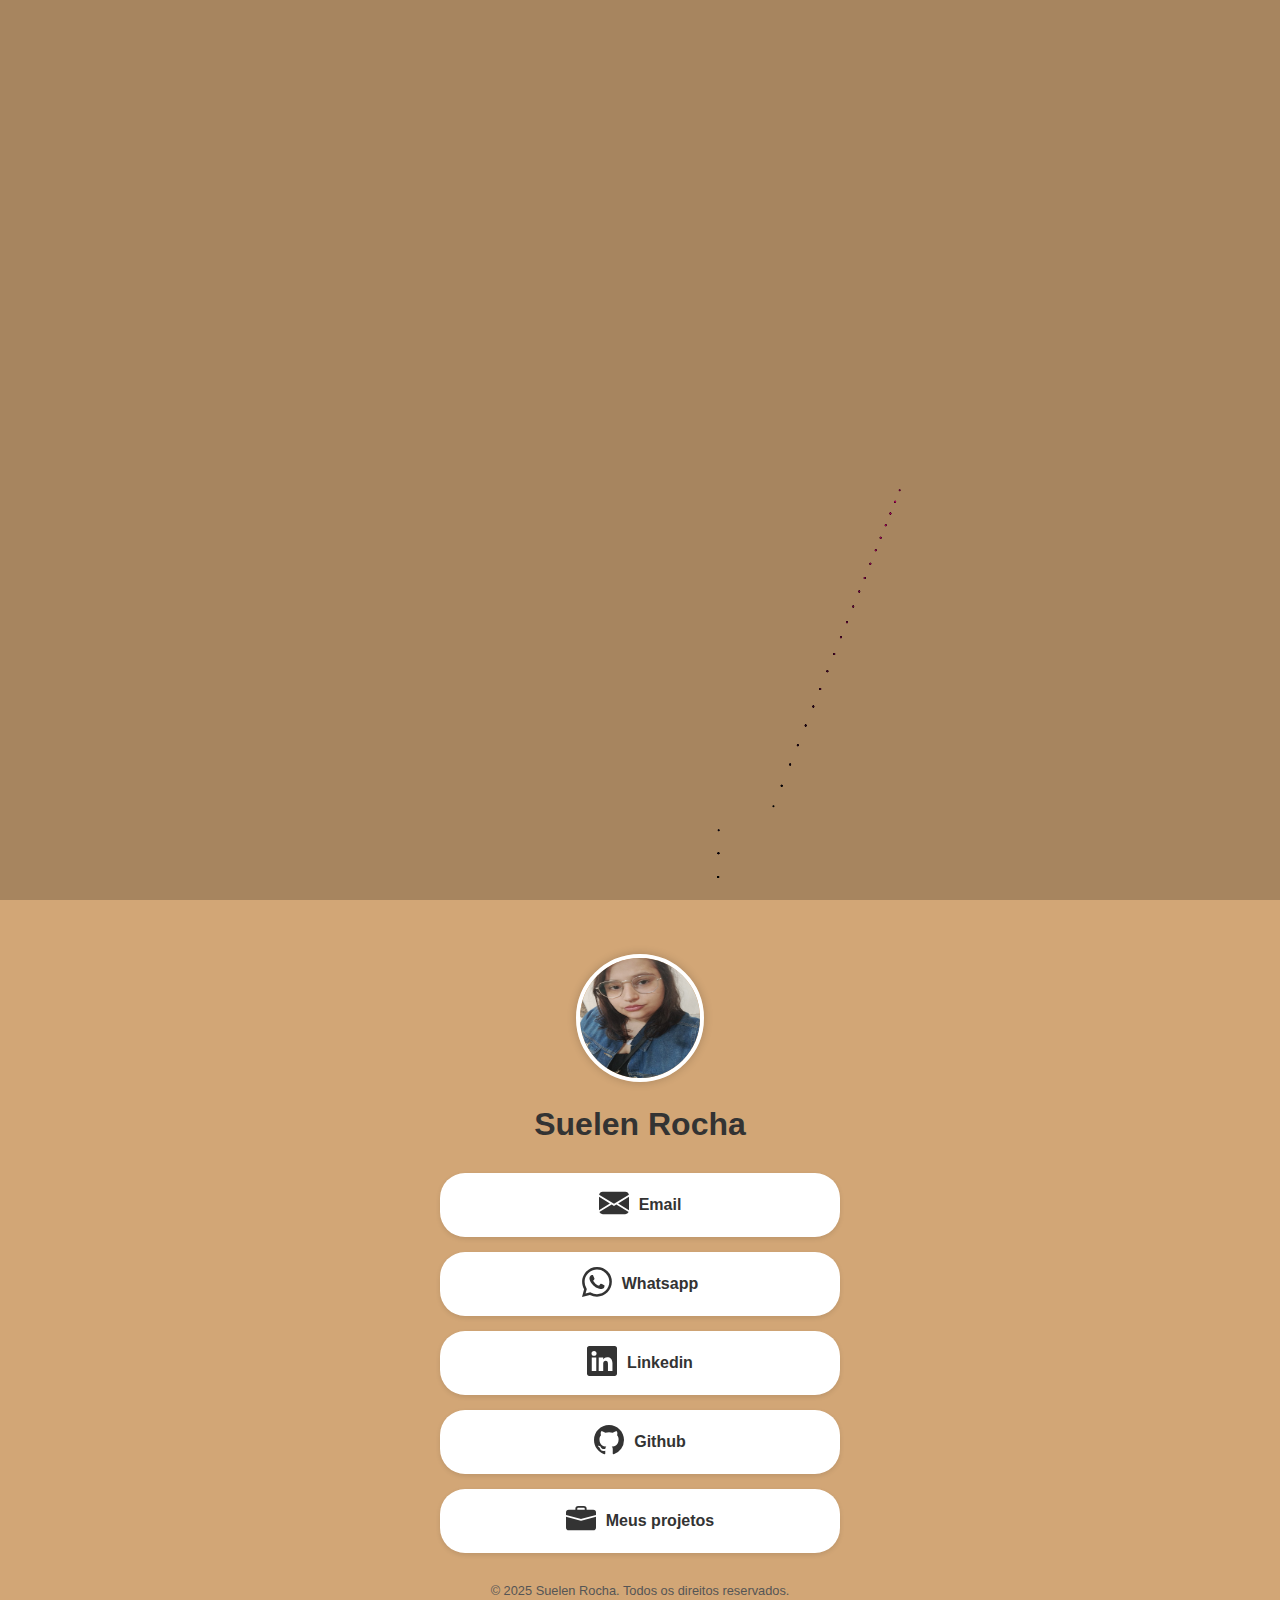
<file: index.html>
<!DOCTYPE html>
<html lang="pt-BR">

<head>
    <meta charset="UTF-8">
    <meta name="viewport" content="width=device-width, initial-scale=1.0">
    <meta name="description" content="Página pessoal de Suelen Rocha - Desenvolvedora">
    <title>Suelen Rocha</title>
    <link rel="stylesheet" href="styles.css">
    <!-- <link rel="stylesheet" href="https://cdn.jsdelivr.net/npm/bootstrap-icons@1.11.1/font/bootstrap-icons.css"> -->
</head>

<body>
    <canvas id="birthday"></canvas>

    <div class="container">
        <img src="src/foto.png" alt="Foto de Suelen Rocha" class="profile-img">
        <h1>Suelen Rocha</h1>

        <div class="links">
            <a href="mailto:suelen.ssrr@gmail.com" class="link-item">
                <span>
                    <svg xmlns="http://www.w3.org/2000/svg" width="30" height="30" fill="currentColor"class="bi bi-envelope-fill" viewBox="0 0 16 16"><path d="M.05 3.555A2 2 0 0 1 2 2h12a2 2 0 0 1 1.95 1.555L8 8.414zM0 4.697v7.104l5.803-3.558zM6.761 8.83l-6.57 4.027A2 2 0 0 0 2 14h12a2 2 0 0 0 1.808-1.144l-6.57-4.027L8 9.586zm3.436-.586L16 11.801V4.697z" /></svg>
                </span> Email
            </a>
            <a href="https://wa.me/8299-4449" class="link-item">
                <span>
                    <svg xmlns="http://www.w3.org/2000/svg" width="30" height="30" fill="currentColor" class="bi bi-whatsapp" viewBox="0 0 16 16"><path d="M13.601 2.326A7.85 7.85 0 0 0 7.994 0C3.627 0 .068 3.558.064 7.926c0 1.399.366 2.76 1.057 3.965L0 16l4.204-1.102a7.9 7.9 0 0 0 3.79.965h.004c4.368 0 7.926-3.558 7.93-7.93A7.9 7.9 0 0 0 13.6 2.326zM7.994 14.521a6.6 6.6 0 0 1-3.356-.92l-.24-.144-2.494.654.666-2.433-.156-.251a6.56 6.56 0 0 1-1.007-3.505c0-3.626 2.957-6.584 6.591-6.584a6.56 6.56 0 0 1 4.66 1.931 6.56 6.56 0 0 1 1.928 4.66c-.004 3.639-2.961 6.592-6.592 6.592m3.615-4.934c-.197-.099-1.17-.578-1.353-.646-.182-.065-.315-.099-.445.099-.133.197-.513.646-.627.775-.114.133-.232.148-.43.05-.197-.1-.836-.308-1.592-.985-.59-.525-.985-1.175-1.103-1.372-.114-.198-.011-.304.088-.403.087-.088.197-.232.296-.346.1-.114.133-.198.198-.33.065-.134.034-.248-.015-.347-.05-.099-.445-1.076-.612-1.47-.16-.389-.323-.335-.445-.34-.114-.007-.247-.007-.38-.007a.73.73 0 0 0-.529.247c-.182.198-.691.677-.691 1.654s.71 1.916.81 2.049c.098.133 1.394 2.132 3.383 2.992.47.205.84.326 1.129.418.475.152.904.129 1.246.08.38-.058 1.171-.48 1.338-.943.164-.464.164-.86.114-.943-.049-.084-.182-.133-.38-.232" /></svg>
                </span> Whatsapp
            </a>
            <a href="https://www.linkedin.com/in/suelen-rocha-485857161/" class="link-item">
                <span> 
                    <svg xmlns="http://www.w3.org/2000/svg" width="30" height="30" fill="currentColor"class="bi bi-linkedin" viewBox="0 0 16 16"><path d="M0 1.146C0 .513.526 0 1.175 0h13.65C15.474 0 16 .513 16 1.146v13.708c0 .633-.526 1.146-1.175 1.146H1.175C.526 16 0 15.487 0 14.854zm4.943 12.248V6.169H2.542v7.225zm-1.2-8.212c.837 0 1.358-.554 1.358-1.248-.015-.709-.52-1.248-1.342-1.248S2.4 3.226 2.4 3.934c0 .694.521 1.248 1.327 1.248zm4.908 8.212V9.359c0-.216.016-.432.08-.586.173-.431.568-.878 1.232-.878.869 0 1.216.662 1.216 1.634v3.865h2.401V9.25c0-2.22-1.184-3.252-2.764-3.252-1.274 0-1.845.7-2.165 1.193v.025h-.016l.016-.025V6.169h-2.4c.03.678 0 7.225 0 7.225z" /></svg>
                </span> Linkedin
            </a>

            <a href="https://github.com/suelensrr" class="link-item">
                <span>
                    <svg xmlns="http://www.w3.org/2000/svg" width="30" height="30" fill="currentColor" class="bi bi-github" viewBox="0 0 16 16"> <path d="M8 0C3.58 0 0 3.58 0 8c0 3.54 2.29 6.53 5.47 7.59.4.07.55-.17.55-.38 0-.19-.01-.82-.01-1.49-2.01.37-2.53-.49-2.69-.94-.09-.23-.48-.94-.82-1.13-.28-.15-.68-.52-.01-.53.63-.01 1.08.58 1.23.82.72 1.21 1.87.87 2.33.66.07-.52.28-.87.51-1.07-1.78-.2-3.64-.89-3.64-3.95 0-.87.31-1.59.82-2.15-.08-.2-.36-1.02.08-2.12 0 0 .67-.21 2.2.82.64-.18 1.32-.27 2-.27s1.36.09 2 .27c1.53-1.04 2.2-.82 2.2-.82.44 1.1.16 1.92.08 2.12.51.56.82 1.27.82 2.15 0 3.07-1.87 3.75-3.65 3.95.29.25.54.73.54 1.48 0 1.07-.01 1.93-.01 2.2 0 .21.15.46.55.38A8.01 8.01 0 0 0 16 8c0-4.42-3.58-8-8-8" /> </svg>
                </span> Github
            </a>
            <a href="/pages/projetos.html" class="link-item">
                <span>
                    <svg xmlns="http://www.w3.org/2000/svg" width="30" height="30" fill="currentColor" class="bi bi-briefcase-fill" viewBox="0 0 16 16"> <path d="M6.5 1A1.5 1.5 0 0 0 5 2.5V3H1.5A1.5 1.5 0 0 0 0 4.5v1.384l7.614 2.03a1.5 1.5 0 0 0 .772 0L16 5.884V4.5A1.5 1.5 0 0 0 14.5 3H11v-.5A1.5 1.5 0 0 0 9.5 1zm0 1h3a.5.5 0 0 1 .5.5V3H6v-.5a.5.5 0 0 1 .5-.5" /> <path d="M0 12.5A1.5 1.5 0 0 0 1.5 14h13a1.5 1.5 0 0 0 1.5-1.5V6.85L8.129 8.947a.5.5 0 0 1-.258 0L0 6.85z" /></svg>
                </span> Meus projetos
            </a>
        </div>

        <footer>
            <p>&copy; 2025 Suelen Rocha. Todos os direitos reservados.</p>
        </footer>
    </div>

</body>

</html>
<script src="pages/Projetos/projeto3/scripts.js"></script>
</file>
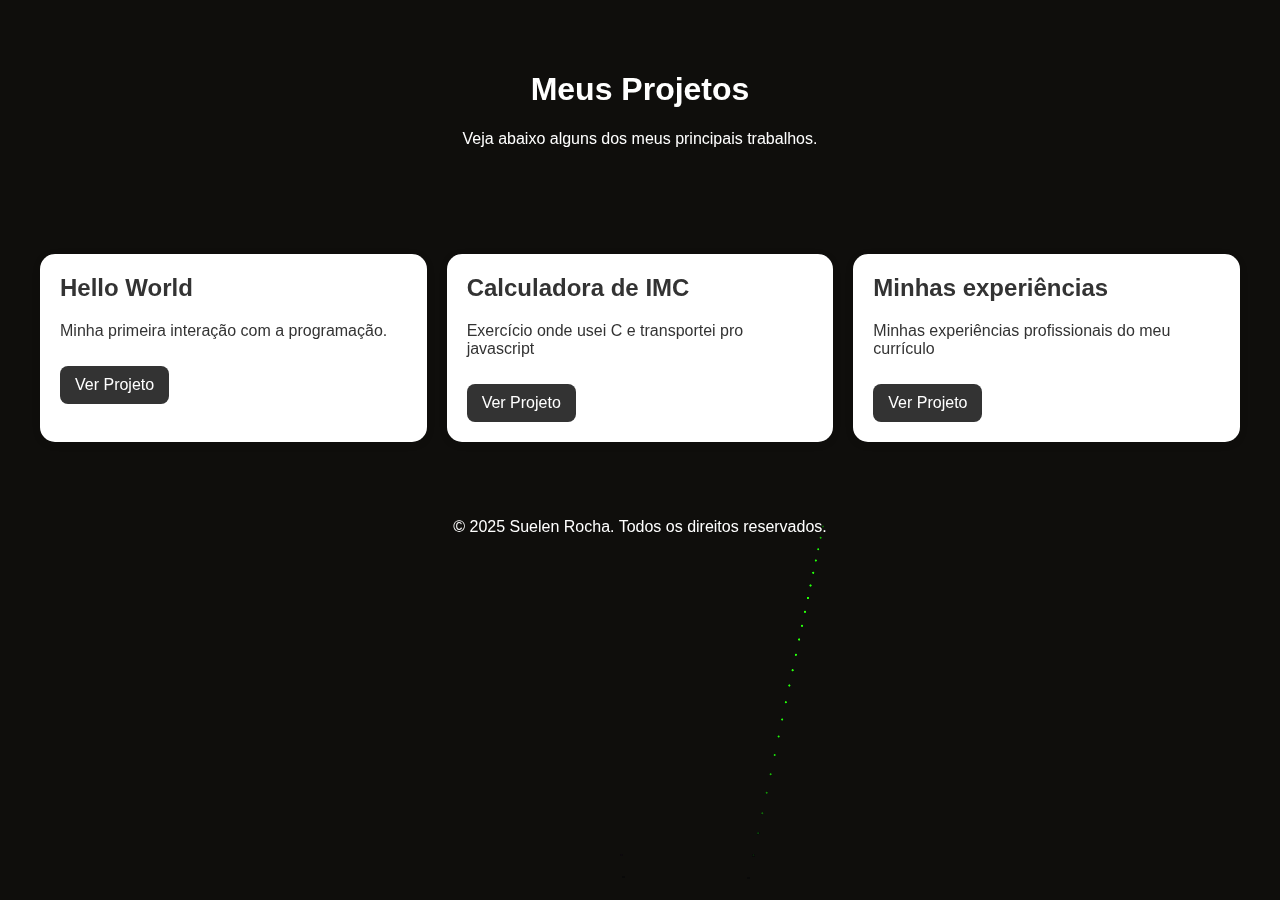
<file: pages/index.html>
<!DOCTYPE html>
<html lang="pt-BR">
<head>
  <meta charset="UTF-8">
  <meta name="viewport" content="width=device-width, initial-scale=1">
  <title>Meus Projetos</title>
  <link rel="stylesheet" href="projetos.css">
</head>
<body>


  <header>
    <h1>Meus Projetos</h1>
    <p>Veja abaixo alguns dos meus principais trabalhos.</p>
  </header>

  <section class="projetos">
    <canvas id="birthday"></canvas>
    <div class="projeto">
      <h2>Hello World</h2>
      <p>Minha primeira interação com a programação.</p>
      <a href="Projetos/projeto1.html" target="_blank">Ver Projeto</a> 
    </div>

    <div class="projeto">
      <h2>Calculadora de IMC</h2>
      <p>Exercício onde usei C e transportei pro javascript</p>
      <a href="Projetos\projeto2.html" target="_blank">Ver Projeto</a>
    </div>

    <div class="projeto">
      <h2>Minhas experiências</h2>
      <p>Minhas experiências profissionais do meu currículo</p>
      <a href="Projetos\projeto3\index.html" target="_blank">Ver Projeto</a>
    </div>

  </section>

  <footer>
    <p>&copy; 2025 Suelen Rocha. Todos os direitos reservados.</p>
  </footer>

</body>
</html>
<script src="Projetos/projeto3/scripts.js"></script>
</file>
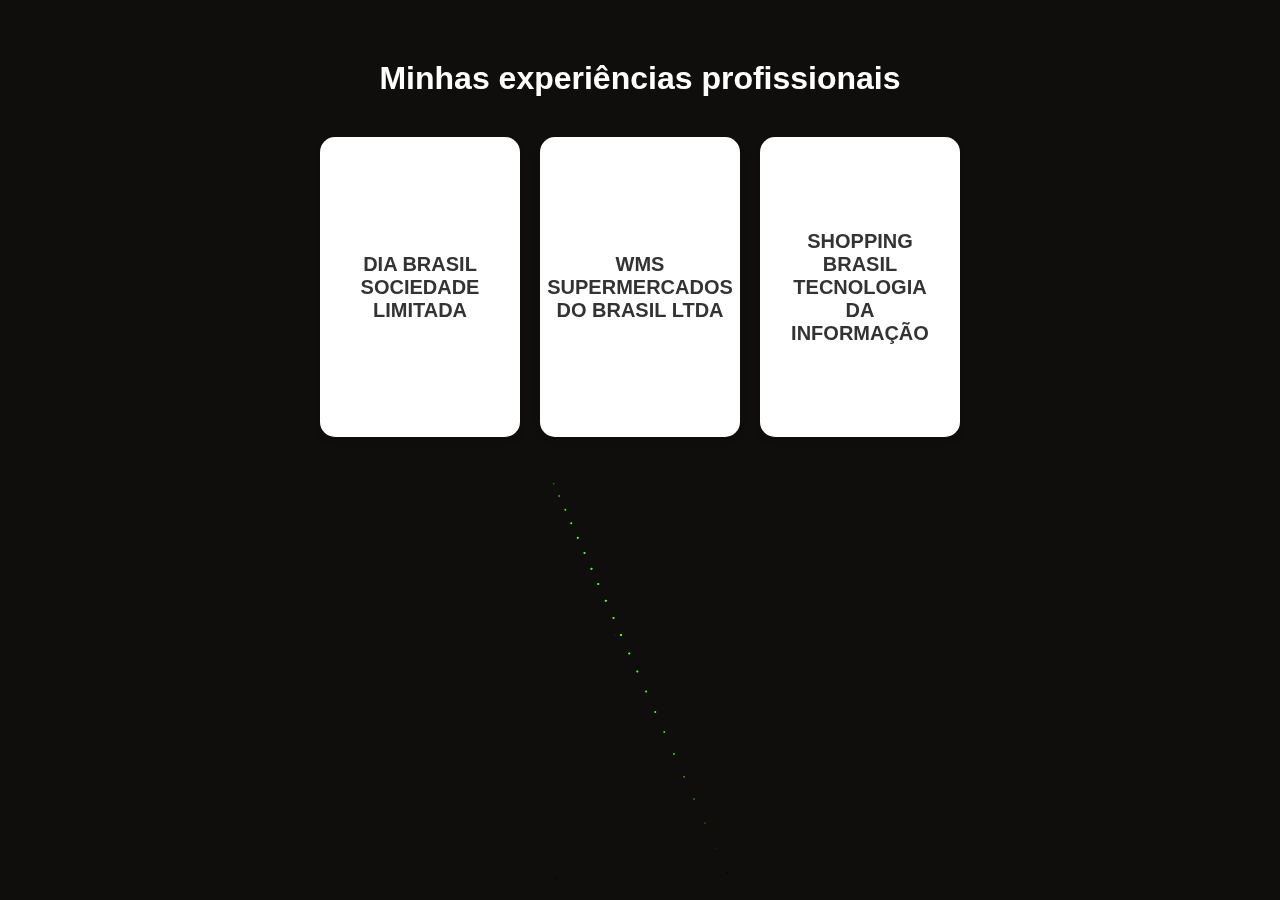
<file: pages/Projetos/projeto3/index.html>
<!DOCTYPE html>
<html lang="pt-BR">

<head>
  <meta charset="UTF-8">
  <meta name="viewport" content="width=device-width, initial-scale=1">
  <title>Minhas Experiências</title>
<link rel="stylesheet" href="style.css">

</head>

<body>
  <canvas id="birthday"></canvas>
  <h1>Minhas experiências profissionais</h1>

  <div class="container">
    <div class="card">
      <div class="card-inner">
        <div class="card-front">DIA BRASIL SOCIEDADE LIMITADA</div>
        <div class="card-back">Vendedor em comercio atacadista <br> 2017</div>
      </div>
    </div>

    <div class="card">
      <div class="card-inner">
        <div class="card-front">WMS SUPERMERCADOS DO BRASIL LTDA</div>
        <div class="card-back">Operador de loja intermitente <br> 2020</div>
      </div>
    </div>

    <div class="card">
      <div class="card-inner">
        <div class="card-front">SHOPPING BRASIL TECNOLOGIA DA INFORMAÇÃO</div>
        <div class="card-back">Digitador de dados <br> 2025</div>
      </div>
    </div>
  </div>

</body>

</html>
<script src="scripts.js"></script>
</file>
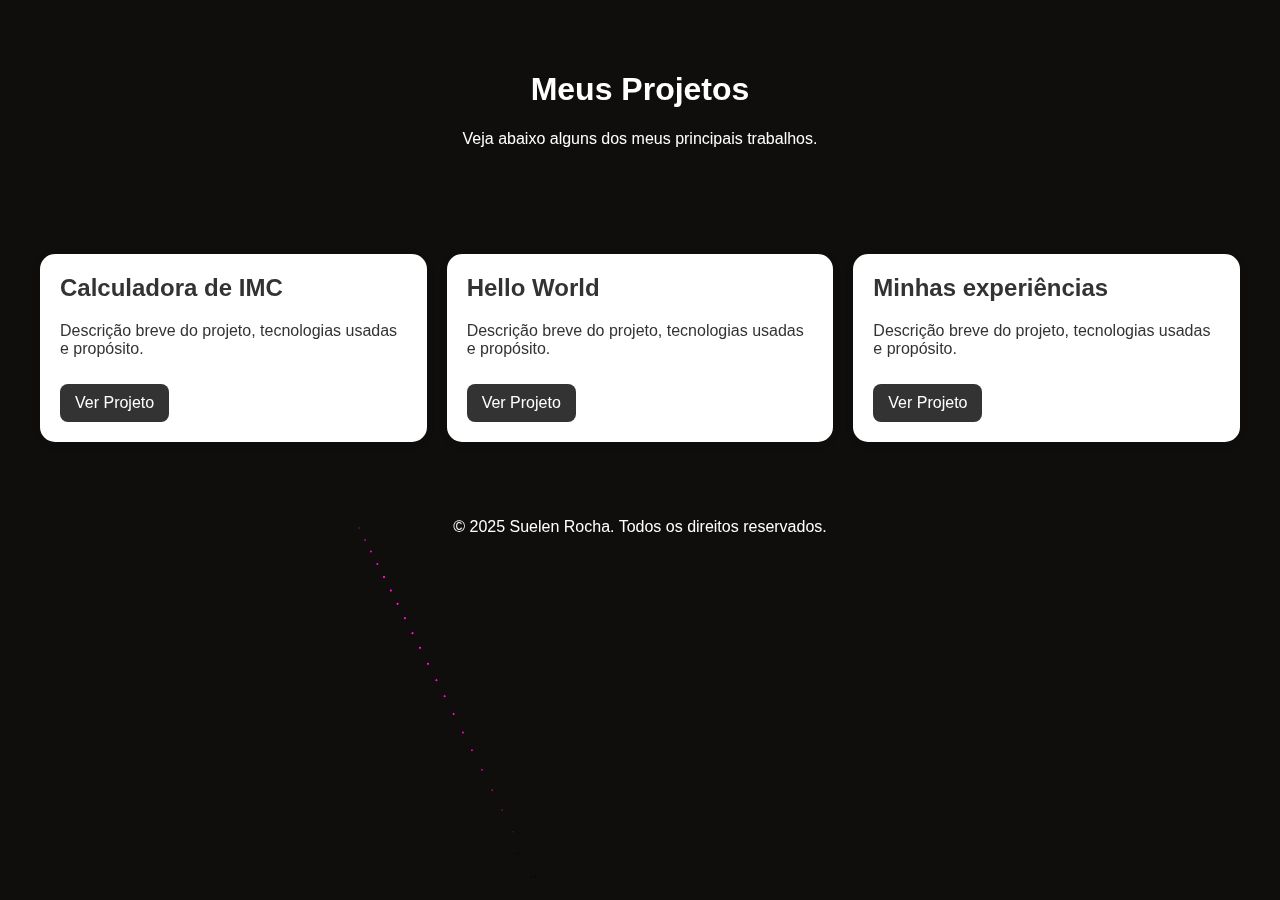
<file: pages/projetos.html>
<!DOCTYPE html>
<html lang="pt-BR">
<head>
  <meta charset="UTF-8">
  <meta name="viewport" content="width=device-width, initial-scale=1">
  <title>Meus Projetos</title>
  <link rel="stylesheet" href="projetos.css">
</head>
<body>


  <header>
    <h1>Meus Projetos</h1>
    <p>Veja abaixo alguns dos meus principais trabalhos.</p>
  </header>

  <section class="projetos">
    <canvas id="birthday"></canvas>
    <div class="projeto">
      <h2>Calculadora de IMC</h2>
      <p>Descrição breve do projeto, tecnologias usadas e propósito.</p>
      <a href="Projetos/projeto1.html" target="_blank">Ver Projeto</a> 
    </div>

    <div class="projeto">
      <h2>Hello World</h2>
      <p>Descrição breve do projeto, tecnologias usadas e propósito.</p>
      <a href="Projetos\projeto2.html" target="_blank">Ver Projeto</a>
    </div>

    <div class="projeto">
      <h2>Minhas experiências</h2>
      <p>Descrição breve do projeto, tecnologias usadas e propósito.</p>
      <a href="Projetos\projeto3" target="_blank">Ver Projeto</a>
    </div>

  </section>

  <footer>
    <p>&copy; 2025 Suelen Rocha. Todos os direitos reservados.</p>
  </footer>

</body>
</html>
<script src="Projetos/projeto3/scripts.js"></script>
</file>
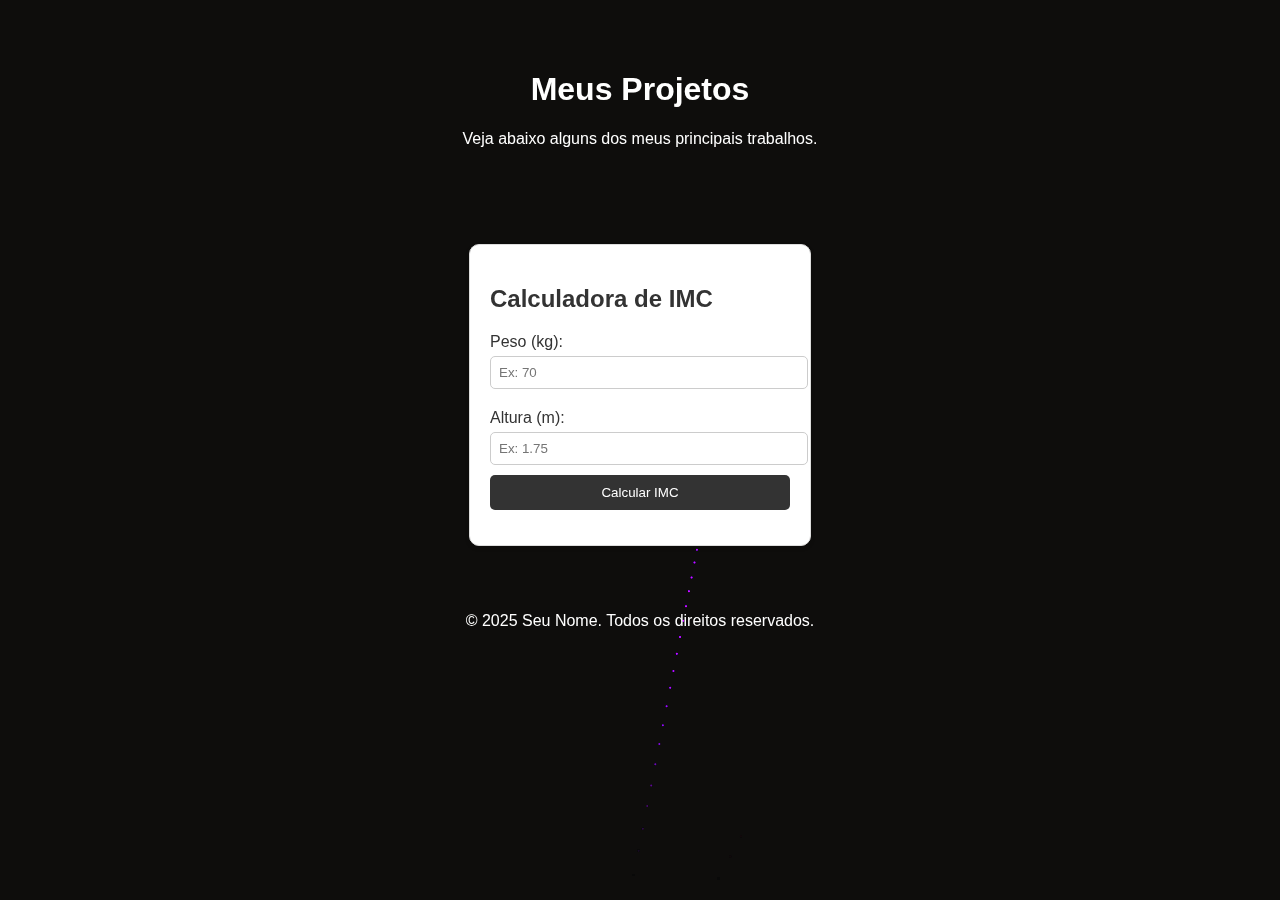
<file: pages/Projetos/projeto1.html>
<!DOCTYPE html>
<html lang="pt-BR">
<head>
  <meta charset="UTF-8">
  <meta name="viewport" content="width=device-width, initial-scale=1">
  <title>Meus Projetos</title>
  <link rel="stylesheet" href="../projetos.css">
</head>
<body>
  <canvas id="birthday"></canvas>

  <header>
    <h1>Meus Projetos</h1>
    <p>Veja abaixo alguns dos meus principais trabalhos.</p>
  </header>

  <!-- Formulário de IMC -->
  <section class="imc-form">
    <h2>Calculadora de IMC</h2>
    <label for="peso">Peso (kg):</label>
    <input type="number" id="peso" placeholder="Ex: 70" required>

    <label for="altura">Altura (m):</label>
    <input type="number" step="0.01" id="altura" placeholder="Ex: 1.75" required>

    <button onclick="calcularIMC()">Calcular IMC</button>

    <div class="resultado" id="resultado"></div>
  </section>

  <footer>
    <p>&copy; 2025 Seu Nome. Todos os direitos reservados.</p>
  </footer>

  <script>
    function calcularIMC() {
      const peso = parseFloat(document.getElementById('peso').value);
      const altura = parseFloat(document.getElementById('altura').value);
      
      if (!peso || !altura) {
        document.getElementById('resultado').textContent = "Por favor, preencha os dois campos.";
        return;
      }

      const imc = peso / (altura * altura);
      const imcArredondado = imc.toFixed(2);

      document.getElementById('resultado').textContent = "Seu IMC é: " + imcArredondado;
    }
  </script>

</body>
</html>
<script src="projeto3/scripts.js"></script>
</file>
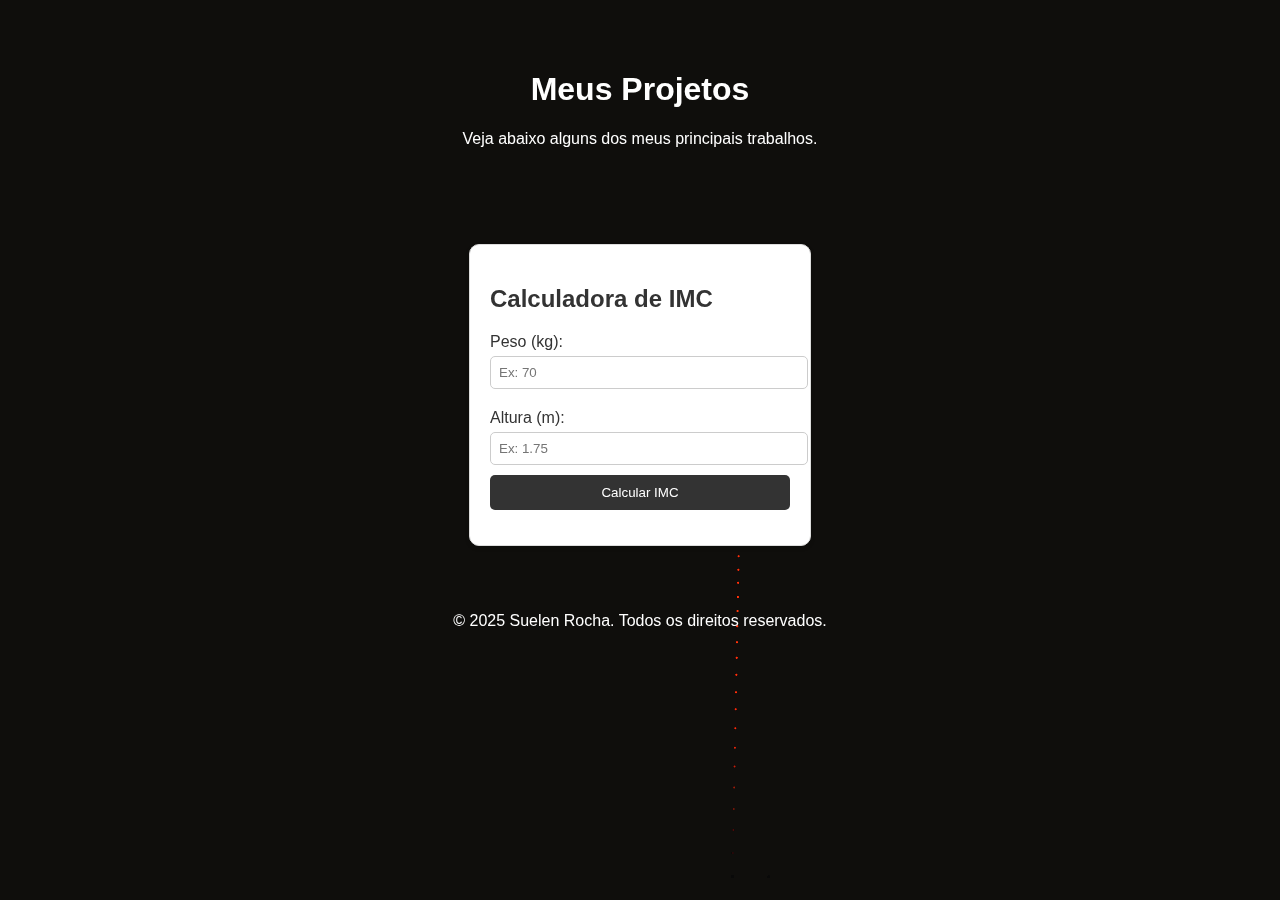
<file: pages/Projetos/projeto2.html>
<!DOCTYPE html>
<html lang="pt-BR">
<head>
  <meta charset="UTF-8">
  <meta name="viewport" content="width=device-width, initial-scale=1">
  <title>Meus Projetos</title>
  <link rel="stylesheet" href="../projetos.css">
</head>
<body>
  <canvas id="birthday"></canvas>

  <header>
    <h1>Meus Projetos</h1>
    <p>Veja abaixo alguns dos meus principais trabalhos.</p>
  </header>

  <!-- Formulário de IMC -->
  <section class="imc-form">
    <h2>Calculadora de IMC</h2>
    <label for="peso">Peso (kg):</label>
    <input type="number" id="peso" placeholder="Ex: 70" required>

    <label for="altura">Altura (m):</label>
    <input type="number" step="0.01" id="altura" placeholder="Ex: 1.75" required>

    <button onclick="calcularIMC()">Calcular IMC</button>

    <div class="resultado" id="resultado"></div>
  </section>

  <footer>
    <p>&copy; 2025 Suelen Rocha. Todos os direitos reservados.</p>
  </footer>

  <script>
    function calcularIMC() {
      const peso = parseFloat(document.getElementById('peso').value);
      const altura = parseFloat(document.getElementById('altura').value);
      
      if (!peso || !altura) {
        document.getElementById('resultado').textContent = "Por favor, preencha os dois campos.";
        return;
      }

      const imc = peso / (altura * altura);
      const imcArredondado = imc.toFixed(2);

      document.getElementById('resultado').textContent = "Seu IMC é: " + imcArredondado;
    }
  </script>

</body>
</html>
<script src="projeto3/scripts.js"></script>
</file>
<file: styles.css>
/* Arquivo: style.css */

body {
  background-color: #d2a676; /* tom bege parecido */
  font-family: Arial, sans-serif;
  margin: 0;
  padding: 0;
}

.container {
  max-width: 400px;
  margin: 50px auto;
  text-align: center;
}

.profile-img {
  width: 120px;
  height: 120px;
  border-radius: 50%;
  border: 4px solid white;
  box-shadow: 0 0 10px rgba(0,0,0,0.2);
}

.icon-img {
  width: 30px;
  height: 30px;
  border-radius: 50%;
  border: 0px solid white;
  box-shadow: 0 0 10px rgba(0,0,0,0.2);
}

h1 {
  margin: 20px 0;
  color: #333;
}

.links {
  display: flex;
  flex-direction: column;
  gap: 15px;
  margin: 30px 0;
}

.link-item {
  display: flex;
  align-items: center;
  justify-content: center;
  background: #fff;
  padding: 15px;
  border-radius: 25px;
  text-decoration: none;
  color: #333;
  font-weight: bold;
  box-shadow: 0 2px 5px rgba(0,0,0,0.1);
  transition: transform 0.2s ease;
}

.link-item span {
  margin-right: 10px;
}

.link-item:hover {
  transform: translateY(-3px);
}

footer {
  font-size: 0.8em;
  color: #555;
  margin-top: 20px;
}
</file>
<file: pages/projetos.css>
:root {
  --cor-primaria: #d2a676;

}

body {
  font-family: Arial, sans-serif;
  margin: 0;
  padding: 0;
      background: #d2a676;
  color: #333;
}

header {
  text-align: center;
  padding: 50px 20px;

 color: #fff;}
#birthday {
      position: fixed;
      top: 0;
      left: 0;
      width: 100%;
      height: 100%;
      z-index: -1;
      background: #d2a679; 
    }
.projetos {
  display: grid;
  grid-template-columns: repeat(auto-fit, minmax(280px, 1fr));
  gap: 20px;
  padding: 40px;
  max-width: 1200px;
  margin: 0 auto;
}

.projeto {
  background: #fff;
  padding: 20px;
  border-radius: 15px;
  box-shadow: 0 2px 8px rgba(0,0,0,0.1);
  transition: transform 0.3s ease;
}

.projeto:hover {
  transform: translateY(-5px);
}

.projeto h2 {
  margin-top: 0;
}

.projeto a {
  display: inline-block;
  margin-top: 10px;
  padding: 10px 15px;
  background:#333;
  color: #fff;
  text-decoration: none;
  border-radius: 8px;
  transition: background 0.3s;
}

.projeto a:hover {
  background: #555;
}

footer {
  text-align: center;
  padding: 20px;
 
 color: #fff;}



 .imc-form {
      max-width: 300px;
      margin: 30px auto;
      padding: 20px;
      border: 1px solid #ddd;
      border-radius: 10px;
      background: #fff;
      box-shadow: 0 2px 5px rgba(0,0,0,0.1);
    }

    .imc-form label {
      display: block;
      margin: 10px 0 5px;
    }

    .imc-form input {
      width: 100%;
      padding: 8px;
      margin-bottom: 10px;
      border-radius: 5px;
      border: 1px solid #ccc;
    }

    .imc-form button {
      width: 100%;
      padding: 10px;
      background: #333;
      color: white;
      border: none;
      border-radius: 5px;
      cursor: pointer;
    }

    .imc-form button:hover {
      background: #555;
    }

    .resultado {
      margin-top: 15px;
      font-weight: bold;
      text-align: center;
    }
</file>
<file: pages/Projetos/projeto3/style.css>
* {
      box-sizing: border-box;
      margin: 0;
      padding: 0;
    }

     #birthday {
      position: fixed;
      top: 0;
      left: 0;
      width: 100%;
      height: 100%;
      z-index: -1;
      background: #d2a679; 
    }

    body {
      background: #d2a679;
      /* marrom claro */
      font-family: Arial, sans-serif;
      display: flex;
      flex-direction: column;
      align-items: center;
      min-height: 100vh;
      padding: 20px;
    }

    h1 {
      margin: 40px 0;
      color: #fff;
    }

    .container {
      display: flex;
      flex-wrap: wrap;
      gap: 20px;
      justify-content: center;
      width: 100%;
      max-width: 1200px;
    }

    .card {
      width: 200px;
      height: 300px;
      perspective: 1000px;
    }

    .card-inner {
      position: relative;
      width: 100%;
      height: 100%;
      transition: transform 0.8s;
      transform-style: preserve-3d;
    }

    .card:hover .card-inner {
      transform: rotateY(180deg);
    }

    .card-front,
    .card-back {
      position: absolute;
      width: 100%;
      height: 100%;
      border-radius: 15px;
      background: #ffffff;
      /* cor branca */
      color: #333;
      font-size: 20px;
      font-weight: bold;
      display: flex;
      justify-content: center;
      align-items: center;
      box-shadow: 0 4px 6px rgba(0, 0, 0, 0.1);
      padding: 20px;
      text-align: center;
      backface-visibility: hidden;
    }

    .card-back {
      transform: rotateY(180deg);
      position: absolute;
      width: 100%;
      height: 100%;
      border-radius: 15px;
      background: #ffffff;
      /* cor branca */
      color: #333;
      font-size: 20px;
      font-weight: bold;
      display: flex;
      justify-content: center;
      align-items: center;
      box-shadow: 0 4px 6px rgba(0, 0, 0, 0.1);
      padding: 20px;
      text-align: center;
      backface-visibility: hidden;
    }
</file>
